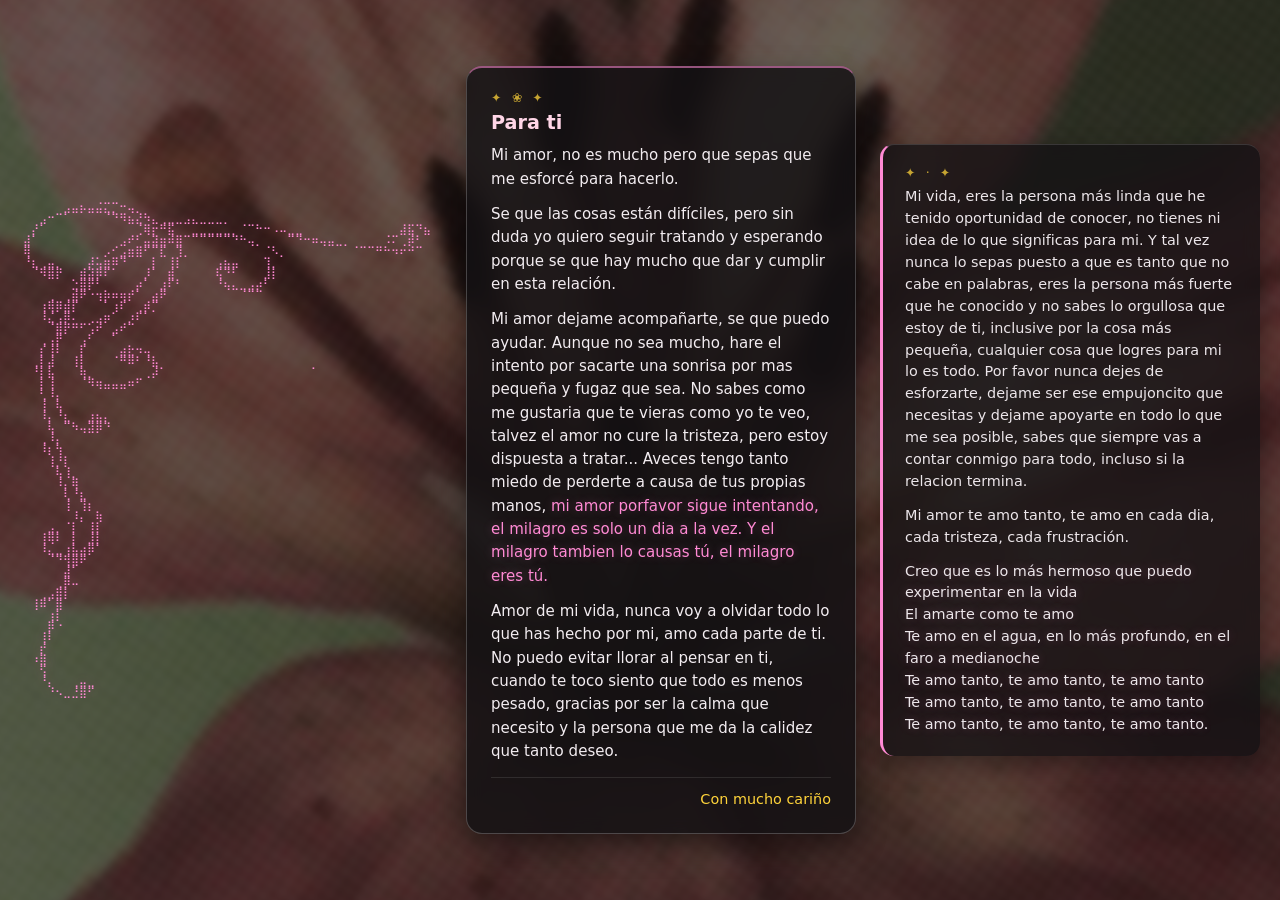
<file: index.html>
<!DOCTYPE html>
<html lang="es">
<head>
  <meta charset="UTF-8" />
  <meta name="viewport" content="width=device-width, initial-scale=1.0" />
  <title>Para ti</title>
  <link rel="stylesheet" href="estilo.css" />
</head>
<body>
  <div class="fondo-foto"></div>
  <div class="destellos" id="destellos"></div>

  <main class="escenario">
    <!-- Lado izquierdo: Flor Braille rosa -->
    <div class="flor-wrapper">
      <pre id="lienzo"></pre>
    </div>

    <!-- Centro: Carta principal -->
    <section class="carta">
      <div class="adorno-superior">✦ ❀ ✦</div>
      <h2>Para ti</h2>
      <p>
        Mi amor, no es mucho pero que sepas que me esforcé para hacerlo.
      </p>
      <p>
        Se que las cosas están difíciles, pero sin duda yo quiero seguir tratando y
        esperando porque se que hay mucho que dar y cumplir en esta relación.
      </p>
      <p>
        Mi amor dejame acompañarte, se que puedo ayudar. Aunque no sea mucho, hare el
        intento por sacarte una sonrisa por mas pequeña y fugaz que sea. No sabes como
        me gustaria que te vieras como yo te veo, talvez el amor no cure la tristeza,
        pero estoy dispuesta a tratar... Aveces tengo tanto miedo de perderte a causa de
        tus propias manos, <span class="destacado-rosa">mi amor porfavor sigue intentando, el milagro es solo un dia a la vez. Y el milagro tambien lo causas tú, el milagro eres tú.</span>
      </p>
      <p>
        Amor de mi vida, nunca voy a olvidar todo lo que has hecho por mi, amo cada
        parte de ti. No puedo evitar llorar al pensar en ti, cuando te toco siento que
        todo es menos pesado, gracias por ser la calma que necesito y la persona que me
        da la calidez que tanto deseo.
      </p>
      <p class="firma">Con mucho cariño</p>
    </section>

    <!-- Lado derecho: Segunda carta -->
    <aside class="nota-derecha">
      <div class="adorno-superior">✦ · ✦</div>
      <p>
        Mi vida, eres la persona más linda que he tenido oportunidad de conocer, no
        tienes ni idea de lo que significas para mi. Y tal vez nunca lo sepas puesto a
        que es tanto que no cabe en palabras, eres la persona más fuerte que he
        conocido y no sabes lo orgullosa que estoy de ti, inclusive por la cosa más
        pequeña, cualquier cosa que logres para mi lo es todo. Por favor nunca dejes
        de esforzarte, dejame ser ese empujoncito que necesitas y dejame apoyarte en
        todo lo que me sea posible, sabes que siempre vas a contar conmigo para todo,
        incluso si la relacion termina.
      </p>
      <p>
        Mi amor te amo tanto, te amo en cada dia, cada tristeza, cada frustración.
      </p>
      <p class="destacado-rosa">
        Creo que es lo más hermoso que puedo experimentar en la vida<br />
        El amarte como te amo<br />
        Te amo en el agua, en lo más profundo, en el faro a medianoche<br />
        Te amo tanto, te amo tanto, te amo tanto<br />
        Te amo tanto, te amo tanto, te amo tanto<br />
        Te amo tanto, te amo tanto, te amo tanto.
      </p>
    </aside>
  </main>

  <script>
    const florTexto = `⠀⠀⠀⠀⠀⣠⣤⡦⣤⣬⣍⡉⠒⢤⡀⠀⠀⠀⠀⠀⠀⠀⠀⠀⠀⠀⠀⠀⠀⠀⠀⠀⠀⠀⠀⠀⠀⠀⠀⠀⠀⠀⠀⠀⠀⠀⠀⠀⠀⠀⠀
⠀⠀⣠⠒⠉⠁⠀⠀⠀⠀⠈⠙⠻⣦⣜⠳⣄⢀⣀⣀⣠⣄⣀⣀⣀⡀⠀⠀⠀⠀⠀⠀⠀⠀⠀⠀⠀⠀⠀⠀⠀⠀⠀⠀⠀⠀⠀⠀⠀
⠀⡜⠁⠀⠀⠀⠀⠀⠀⠀⠀⠀⠀⠀⢈⢿⡖⠛⣯⠀⠀⣀⣀⣀⣀⣀⡀⠈⠉⠓⠒⠠⠤⣀⣀⠀⠀⠀⠀⠀⠀⠀⠀⠀⠀⠀⠀⣼⣯⠙⣦⠀
⣼⠁⠀⠀⠀⠀⠀⠀⠀⠀⠀⠀⣠⠞⠃⣤⣽⣶⠾⣿⠉⠉⠉⠉⠉⠉⠙⠓⢤⡀⠀⠀⠀⠉⠙⠒⠶⢤⣤⣀⡀⠀⠀⠀⠀⠨⠍⢀⡾⠃
⢿⠀⠀⠀⠀⠀⠀⠀⠀⠀⡠⠊⣠⣶⣿⠋⠉⣏⠀⢹⡀⠀⠀⠀⠀⠀⠀⠀⠀⠀⠈⠣⡀⠀⠀⠀⠀⠀⠀⠀⠀⠈⠉⠉⠛⠓⠲⠖⠚⠉⠀⠀
⠘⣆⢀⣤⡀⠀⠀⠀⡼⢥⣶⠿⠙⠀⠀⠀⡇⠀⢸⡇⠀⠀⠀⠀⢠⣦⣤⠀⠀⠀⢹⡀⠀⠀⠀⠀⠀⠀⠀⠀⠀⠀⠀⠀⠀⠀⠀⠀⠀
⠀⠈⠻⣿⡟⠀⠀⣾⣽⡿⠏⠁⠀⠀⠀⡸⠁⠀⣾⠀⠀⠀⠀⠀⢯⠙⠃⠀⠀⠀⣸⡇⠀⠀⠀⠀⠀⠀⠀⠀⠀⠀⠀⠀⠀⠀⠀⠀⠀
⠀⠀⠀⠀⠀⠀⣑⣿⡟⠃⠀⠀⠀⠀⡴⠁⠀⣰⠏⠃⠀⠀⠀⠀⠘⢦⣄⣀⣠⡴⠃⠀⠀⠀⠀⠀⠀⠀⠀⠀⠀⠀⠀⠀⠀⠀⠀⠀
⠀⠀⠀⢀⠀⢀⣾⠟⠐⢲⡷⠶⢶⡞⠁⠀⣴⠟⠀⠀⠀⠀⠀⠀⠀⠀⠀⠈⠉⠉⠀⠀⠀⠀⠀⠀⠀⠀⠀⠀⠀⠀⠀⠀⠀⠀⠀⠀⠀
⠀⠀⢰⢿⡿⣾⡏⠀⠀⠀⠁⢰⠏⠀⢀⡾⡉⠀⠀⠀⠀⠀⠀⠀⠀⠀⠀⠀⠀⠀⠀⠀⠀⠀⠀⠀⠀⠀⠀⠀⠀⠀⠀⠀⠀⠀⠀⠀⠀
⠀⠀⠸⣌⢠⡿⠄⠀⢀⣠⡶⠁⠀⡰⠏⠁⠀⠀⠀⠀⠀⠀⠀⠀⠀⠀⠀⠀⠀⠀⠀⠀⠀⠀⠀⠀⠀⠀⠀⠀⠀⠀⠀⠀⠀⠀⠀⠀⠀
⠀⠀⠀⠈⣿⡟⠛⠋⢡⠞⠀⣠⠞⠉⠀⠀⠀⠀⠀⠀⠀⠀⠀⠀⠀⠀⠀⠀⠀⠀⠀⠀⠀⠀⠀⠀⠀⠀⠀⠀⠀⠀⠀⠀⠀⠀⠀⠀⠀
⠀⠀⢀⢠⡟⠀⠀⢠⠃⠀⠀⠁⠀⠀⠀⠀⠀⠀⠀⠀⠀⠀⠀⠀⠀⠀⠀⠀⠀⠀⠀⠀⠀⠀⠀⠀⠀⠀⠀⠀⠀⠀⠀⠀⠀⠀⠀⠀⠀
⠀⠀⡎⢸⠇⠀⠀⡏⠀⠀⠀⠀⣴⣗⠲⢤⠀⠀⠀⠀⠀⠀⠀⠀⠀⠀⠀⠀⠀⠀⠀⠀⠀⠀⠀⠀⠀⠀⠀⠀⠀⠀⠀⠀⠀⠀⠀⠀⠀
⠀⢀⡇⣼⠀⠀⢸⡇⠀⠀⠀⠈⠛⠿⠃⠘⣧⠀⠀⠀⠀⠀⠀⠀⠀⠀⠀⠀⠀⠀⠀⠀⠀⠀⠀⠀⠀⠀⠀⠀⠀⠀⠀⠀⠀⠀⠀⠀⠀
⠀⠘⡇⣧⠀⠀⠀⢷⡀⠀⠀⠀⠀⠀⠀⢀⡼⠁⠀⠀⠀⠀⠀⠀⠀⠀⠀⠀⠀⠀⠀⠀⠀⠀⠀⠀⠁⠀⠀⠀⠀⠀⠀⠀⠀⠀⠀⠀⠀⠀⠀
⠀⠀⡇⢸⠀⠀⠀⠈⠻⢶⣤⣤⣤⠶⠋⠀⠀⠀⠀⠀⠀⠀⠀⠀⠀⠀⠀⠀⠀⠀⠀⠀⠀⠀⠀⠀⠀⠀⠀⠀⠀⠀⠀⠀⠀⠀⠀⠀⠀
⠀⠀⢃⠸⡄⠀⠀⠀⠀⠀⠀⠀⠀⠀⠀⠀⠀⠀⠀⠀⠀⠀⠀⠀⠀⠀⠀⠀⠀⠀⠀⠀⠀⠀⠀⠀⠀⠀⠀⠀⠀⠀⠀⠀⠀⠀⠀⠀⠀
⠀⠀⢸⠀⢧⠀⠀⠀⠀⠀⠀⠀⠀⠀⠀⠀⠀⠀⠀⠀⠀⠀⠀⠀⠀⠀⠀⠀⠀⠀⠀⠀⠀⠀⠀⠀⠀⠀⠀⠀⠀⠀⠀⠀⠀⠀⠀⠀⠀
⠀⠀⠸⡄⠘⣆⠀⠀⣰⣦⡄⠀⠀⠀⠀⠀⠀⠀⠀⠀⠀⠀⠀⠀⠀⠀⠀⠀⠀⠀⠀⠀⠀⠀⠀⠀⠀⠀⠀⠀⠀⠀⠀⠀⠀⠀⠀⠀⠀
⠀⠀⠀⢧⠀⠉⠳⢤⣽⡿⠙⠀⠀⠀⠀⠀⠀⠀⠀⠀⠀⠀⠀⠀⠀⠀⠀⠀⠀⠀⠀⠀⠀⠀⠀⠀⠀⠀⠀⠀⠀⠀⠀⠀⠀⠀⠀⠀⠀
⠀⠀⢀⠸⡄⠀⠀⠀⠀⠀⠀⠀⠀⠀⠀⠀⠀⠀⠀⠀⠀⠀⠀⠀⠀⠀⠀⠀⠀⠀⠀⠀⠀⠀⠀⠀⠀⠀⠀⠀⠀⠀⠀⠀⠀⠀⠀⠀⠀
⠀⠀⠸⡆⢳⠀⠀⠀⠀⠀⠀⠀⠀⠀⠀⠀⠀⠀⠀⠀⠀⠀⠀⠀⠀⠀⠀⠀⠀⠀⠀⠀⠀⠀⠀⠀⠀⠀⠀⠀⠀⠀⠀⠀⠀⠀⠀⠀⠀
⠀⠀⠀⢸⡘⡇⠀⠀⠀⠀⠀⠀⠀⠀⠀⠀⠀⠀⠀⠀⠀⠀⠀⠀⠀⠀⠀⠀⠀⠀⠀⠀⠀⠀⠀⠀⠀⠀⠀⠀⠀⠀⠀⠀⠀⠀⠀⠀⠀
⠀⠀⠀⠀⢧⢸⡀⠀⠀⠀⠀⠀⠀⠀⠀⠀⠀⠀⠀⠀⠀⠀⠀⠀⠀⠀⠀⠀⠀⠀⠀⠀⠀⠀⠀⠀⠀⠀⠀⠀⠀⠀⠀⠀⠀⠀⠀⠀⠀
⠀⠀⠀⠀⠸⡄⢿⠀⠀⠀⠀⠀⠀⠀⠀⠀⠀⠀⠀⠀⠀⠀⠀⠀⠀⠀⠀⠀⠀⠀⠀⠀⠀⠀⠀⠀⠀⠀⠀⠀⠀⠀⠀⠀⠀⠀⠀⠀⠀
⠀⠀⠀⠀⠀⢇⠘⣆⠀⠀⠀⠀⠀⠀⠀⠀⠀⠀⠀⠀⠀⠀⠀⠀⠀⠀⠀⠀⠀⠀⠀⠀⠀⠀⠀⠀⠀⠀⠀⠀⠀⠀⠀⠀⠀⠀⠀⠀⠀
⠀⠀⠀⠀⠀⢸⠀⢹⡆⠀⠀⠀⠀⠀⠀⠀⠀⠀⠀⠀⠀⠀⠀⠀⠀⠀⠀⠀⠀⠀⠀⠀⠀⠀⠀⠀⠀⠀⠀⠀⠀⠀⠀⠀⠀⠀⠀⠀⠀
⠀⠀⠀⠀⠀⠀⠸⡄⠀⢷⠀⠀⠀⠀⠀⠀⠀⠀⠀⠀⠀⠀⠀⠀⠀⠀⠀⠀⠀⠀⠀⠀⠀⠀⠀⠀⠀⠀⠀⠀⠀⠀⠀⠀⠀⠀⠀⠀⠀⠀
⠀⠀⠀⣠⡀⠈⡇⠀⢸⡇⠀⠀⠀⠀⠀⠀⠀⠀⠀⠀⠀⠀⠀⠀⠀⠀⠀⠀⠀⠀⠀⠀⠀⠀⠀⠀⠀⠀⠀⠀⠀⠀⠀⠀⠀⠀⠀⠀⠀
⠀⠀⢸⢿⠇⠀⡇⠀⣸⡇⠀⠀⠀⠀⠀⠀⠀⠀⠀⠀⠀⠀⠀⠀⠀⠀⠀⠀⠀⠀⠀⠀⠀⠀⠀⠀⠀⠀⠀⠀⠀⠀⠀⠀⠀⠀⠀⠀⠀
⠀⠀⠸⣄⣀⢰⣧⣴⡿⠁⠀⠀⠀⠀⠀⠀⠀⠀⠀⠀⠀⠀⠀⠀⠀⠀⠀⠀⠀⠀⠀⠀⠀⠀⠀⠀⠀⠀⠀⠀⠀⠀⠀⠀⠀⠀⠀⠀⠀
⠀⠀⠀⠈⠙⢻⣿⠟⠀⠀⠀⠀⠀⠀⠀⠀⠀⠀⠀⠀⠀⠀⠀⠀⠀⠀⠀⠀⠀⠀⠀⠀⠀⠀⠀⠀⠀⠀⠀⠀⠀⠀⠀⠀⠀⠀⠀⠀⠀
⠀⠀⠀⠀⠀⣼⠁⠀⠀⠀⠀⠀⠀⠀⠀⠀⠀⠀⠀⠀⠀⠀⠀⠀⠀⠀⠀⠀⠀⠀⠀⠀⠀⠀⠀⠀⠀⠀⠀⠀⠀⠀⠀⠀⠀⠀⠀⠀⠀
⠀⠀⠀⠀⢀⡿⠤⠀⠀⠀⠀⠀⠀⠀⠀⠀⠀⠀⠀⠀⠀⠀⠀⠀⠀⠀⠀⠀⠀⠀⠀⠀⠀⠀⠀⠀⠀⠀⠀⠀⠀⠀⠀⠀⠀⠀⠀⠀⠀
⠀⠀⢀⣠⣿⡇⠀⠀⠀⠀⠀⠀⠀⠀⠀⠀⠀⠀⠀⠀⠀⠀⠀⠀⠀⠀⠀⠀⠀⠀⠀⠀⠀⠀⠀⠀⠀⠀⠀⠀⠀⠀⠀⠀⠀⠀⠀⠀⠀
⠀⢸⠿⠁⣿⠀⠀⠀⠀⠀⠀⠀⠀⠀⠀⠀⠀⠀⠀⠀⠀⠀⠀⠀⠀⠀⠀⠀⠀⠀⠀⠀⠀⠀⠀⠀⠀⠀⠀⠀⠀⠀⠀⠀⠀⠀⠀⠀⠀
⠀⠀⠀⢰⡇⠀⠀⠀⠀⠀⠀⠀⠀⠀⠀⠀⠀⠀⠀⠀⠀⠀⠀⠀⠀⠀⠀⠀⠀⠀⠀⠀⠀⠀⠀⠀⠀⠀⠀⠀⠀⠀⠀⠀⠀⠀⠀⠀⠀
⠀⠀⠀⡿⠐⠀⠀⠀⠀⠀⠀⠀⠀⠀⠀⠀⠀⠀⠀⠀⠀⠀⠀⠀⠀⠀⠀⠀⠀⠀⠀⠀⠀⠀⠀⠀⠀⠀⠀⠀⠀⠀⠀⠀⠀⠀⠀⠀⠀
⠀⠀⢸⠇⠀⠀⠀⠀⠀⠀⠀⠀⠀⠀⠀⠀⠀⠀⠀⠀⠀⠀⠀⠀⠀⠀⠀⠀⠀⠀⠀⠀⠀⠀⠀⠀⠀⠀⠀⠀⠀⠀⠀⠀⠀⠀⠀⠀⠀
⠀⠀⡞⠀⠀⠀⠀⠀⠀⠀⠀⠀⠀⠀⠀⠀⠀⠀⠀⠀⠀⠀⠀⠀⠀⠀⠀⠀⠀⠀⠀⠀⠀⠀⠀⠀⠀⠀⠀⠀⠀⠀⠀⠀⠀⠀⠀⠀⠀
⠀⠰⣿⠀⠀⠀⠀⠀⠀⠀⠀⠀⠀⠀⠀⠀⠀⠀⠀⠀⠀⠀⠀⠀⠀⠀⠀⠀⠀⠀⠀⠀⠀⠀⠀⠀⠀⠀⠀⠀⠀⠀⠀⠀⠀⠀⠀⠀⠀
⠀⠀⢫⠀⠀⠀⠀⠀⠀⠀⠀⠀⠀⠀⠀⠀⠀⠀⠀⠀⠀⠀⠀⠀⠀⠀⠀⠀⠀⠀⠀⠀⠀⠀⠀⠀⠀⠀⠀⠀⠀⠀⠀⠀⠀⠀⠀⠀⠀
⠀⠀⠘⡄⠀⠀⢀⣤⣀⠀⠀⠀⠀⠀⠀⠀⠀⠀⠀⠀⠀⠀⠀⠀⠀⠀⠀⠀⠀⠀⠀⠀⠀⠀⠀⠀⠀⠀⠀⠀⠀⠀⠀⠀⠀⠀⠀⠀⠀
⠀⠀⠀⠘⠢⣀⣘⣿⠋⠀⠀⠀⠀⠀⠀⠀⠀⠀⠀⠀⠀⠀⠀⠀⠀⠀⠀⠀⠀⠀⠀⠀⠀⠀⠀⠀⠀⠀⠀⠀⠀⠀⠀⠀⠀⠀⠀⠀⠀⠀⠀`;

    const lienzo = document.getElementById("lienzo");
    const lineasFlor = florTexto.split("\n");
    let indice = 0;

    function escribirFlor() {
      if (!lienzo) return;
      if (indice < lineasFlor.length) {
        lienzo.textContent += lineasFlor[indice] + "\n";
        indice++;
        setTimeout(escribirFlor, 25);
      }
    }

    escribirFlor();

    // Destellos suaves en el fondo
    const contenedorDestellos = document.getElementById("destellos");
    const coloresDestello = ["#ff8ad4", "#ffd43b", "#ffd6e7"];
    const totalDestellos = 18;

    for (let i = 0; i < totalDestellos; i++) {
      const punto = document.createElement("span");
      punto.className = "destello";
      const tamano = 3 + (i % 4) * 1.5;
      punto.style.width = tamano + "px";
      punto.style.height = tamano + "px";
      punto.style.left = ((i * 5.7) % 98) + "%";
      punto.style.backgroundColor = coloresDestello[i % coloresDestello.length];
      punto.style.boxShadow = "0 0 8px " + coloresDestello[i % coloresDestello.length];
      punto.style.animationDuration = (9 + (i % 6) * 2.2) + "s";
      punto.style.animationDelay = (-1 * ((i * 1.7) % 12)) + "s";
      contenedorDestellos.appendChild(punto);
    }
  </script>
</body>
</html>
</file>
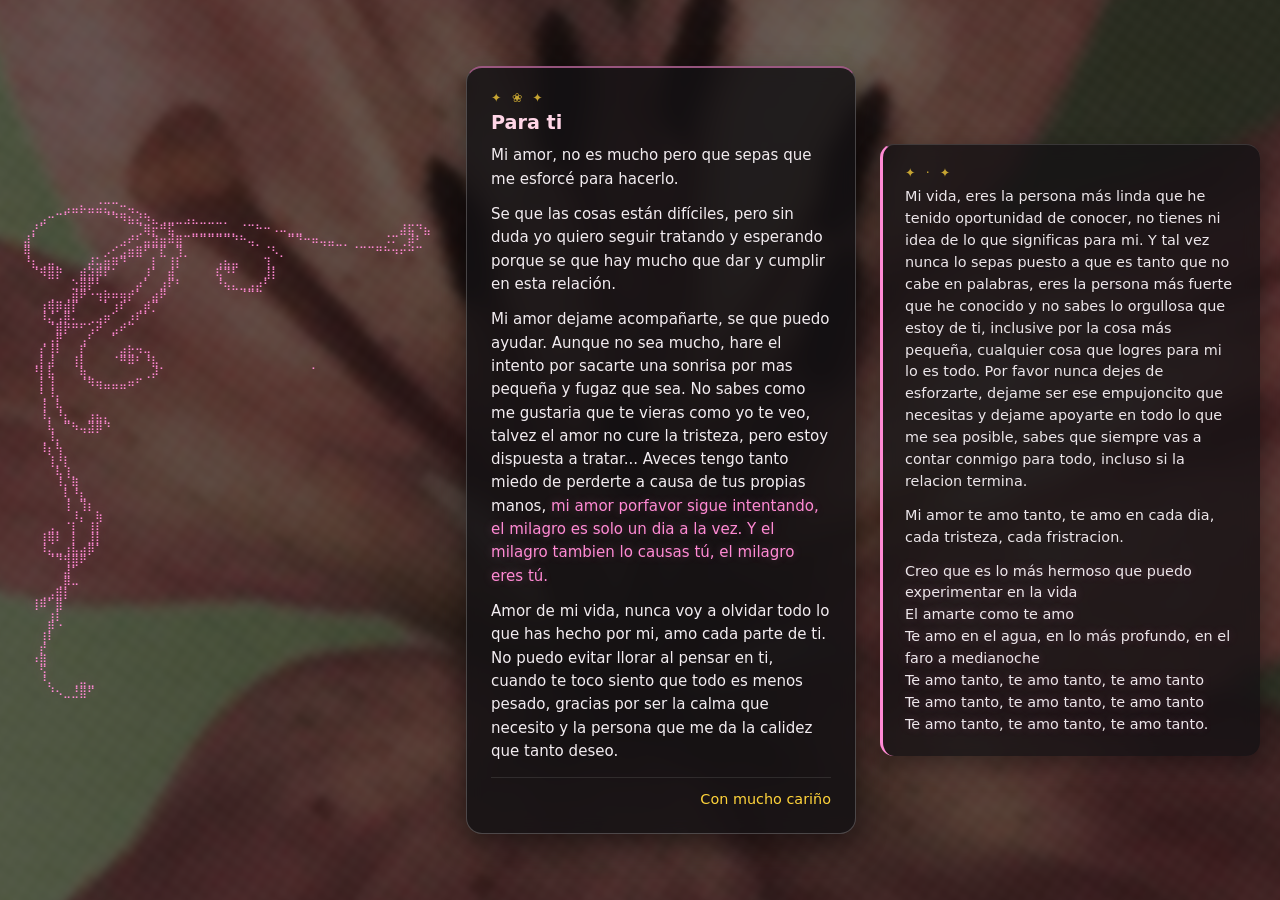
<file: Flores.py/index.html>
<!DOCTYPE html>
<html lang="es">
<head>
  <meta charset="UTF-8" />
  <meta name="viewport" content="width=device-width, initial-scale=1.0" />
  <title>Para ti</title>
  <link rel="stylesheet" href="estilo.css" />
</head>
<body>
  <div class="fondo-foto"></div>
  <div class="destellos" id="destellos"></div>

  <main class="escenario">
    <!-- Lado izquierdo: Flor Braille rosa -->
    <div class="flor-wrapper">
      <pre id="lienzo"></pre>
    </div>

    <!-- Centro: Carta principal -->
    <section class="carta">
      <div class="adorno-superior">✦ ❀ ✦</div>
      <h2>Para ti</h2>
      <p>
        Mi amor, no es mucho pero que sepas que me esforcé para hacerlo.
      </p>
      <p>
        Se que las cosas están difíciles, pero sin duda yo quiero seguir tratando y
        esperando porque se que hay mucho que dar y cumplir en esta relación.
      </p>
      <p>
        Mi amor dejame acompañarte, se que puedo ayudar. Aunque no sea mucho, hare el
        intento por sacarte una sonrisa por mas pequeña y fugaz que sea. No sabes como
        me gustaria que te vieras como yo te veo, talvez el amor no cure la tristeza,
        pero estoy dispuesta a tratar... Aveces tengo tanto miedo de perderte a causa de
        tus propias manos, <span class="destacado-rosa">mi amor porfavor sigue intentando, el milagro es solo un dia a la vez. Y el milagro tambien lo causas tú, el milagro eres tú.</span>
      </p>
      <p>
        Amor de mi vida, nunca voy a olvidar todo lo que has hecho por mi, amo cada
        parte de ti. No puedo evitar llorar al pensar en ti, cuando te toco siento que
        todo es menos pesado, gracias por ser la calma que necesito y la persona que me
        da la calidez que tanto deseo.
      </p>
      <p class="firma">Con mucho cariño</p>
    </section>

    <!-- Lado derecho: Segunda carta -->
    <aside class="nota-derecha">
      <div class="adorno-superior">✦ · ✦</div>
      <p>
        Mi vida, eres la persona más linda que he tenido oportunidad de conocer, no
        tienes ni idea de lo que significas para mi. Y tal vez nunca lo sepas puesto a
        que es tanto que no cabe en palabras, eres la persona más fuerte que he
        conocido y no sabes lo orgullosa que estoy de ti, inclusive por la cosa más
        pequeña, cualquier cosa que logres para mi lo es todo. Por favor nunca dejes
        de esforzarte, dejame ser ese empujoncito que necesitas y dejame apoyarte en
        todo lo que me sea posible, sabes que siempre vas a contar conmigo para todo,
        incluso si la relacion termina.
      </p>
      <p>
        Mi amor te amo tanto, te amo en cada dia, cada tristeza, cada fristracion.
      </p>
      <p class="destacado-rosa">
        Creo que es lo más hermoso que puedo experimentar en la vida<br />
        El amarte como te amo<br />
        Te amo en el agua, en lo más profundo, en el faro a medianoche<br />
        Te amo tanto, te amo tanto, te amo tanto<br />
        Te amo tanto, te amo tanto, te amo tanto<br />
        Te amo tanto, te amo tanto, te amo tanto.
      </p>
    </aside>
  </main>

  <script>
    const florTexto = `⠀⠀⠀⠀⠀⣠⣤⡦⣤⣬⣍⡉⠒⢤⡀⠀⠀⠀⠀⠀⠀⠀⠀⠀⠀⠀⠀⠀⠀⠀⠀⠀⠀⠀⠀⠀⠀⠀⠀⠀⠀⠀⠀⠀⠀⠀⠀⠀⠀⠀⠀
⠀⠀⣠⠒⠉⠁⠀⠀⠀⠀⠈⠙⠻⣦⣜⠳⣄⢀⣀⣀⣠⣄⣀⣀⣀⡀⠀⠀⠀⠀⠀⠀⠀⠀⠀⠀⠀⠀⠀⠀⠀⠀⠀⠀⠀⠀⠀⠀⠀
⠀⡜⠁⠀⠀⠀⠀⠀⠀⠀⠀⠀⠀⠀⢈⢿⡖⠛⣯⠀⠀⣀⣀⣀⣀⣀⡀⠈⠉⠓⠒⠠⠤⣀⣀⠀⠀⠀⠀⠀⠀⠀⠀⠀⠀⠀⠀⣼⣯⠙⣦⠀
⣼⠁⠀⠀⠀⠀⠀⠀⠀⠀⠀⠀⣠⠞⠃⣤⣽⣶⠾⣿⠉⠉⠉⠉⠉⠉⠙⠓⢤⡀⠀⠀⠀⠉⠙⠒⠶⢤⣤⣀⡀⠀⠀⠀⠀⠨⠍⢀⡾⠃
⢿⠀⠀⠀⠀⠀⠀⠀⠀⠀⡠⠊⣠⣶⣿⠋⠉⣏⠀⢹⡀⠀⠀⠀⠀⠀⠀⠀⠀⠀⠈⠣⡀⠀⠀⠀⠀⠀⠀⠀⠀⠈⠉⠉⠛⠓⠲⠖⠚⠉⠀⠀
⠘⣆⢀⣤⡀⠀⠀⠀⡼⢥⣶⠿⠙⠀⠀⠀⡇⠀⢸⡇⠀⠀⠀⠀⢠⣦⣤⠀⠀⠀⢹⡀⠀⠀⠀⠀⠀⠀⠀⠀⠀⠀⠀⠀⠀⠀⠀⠀⠀
⠀⠈⠻⣿⡟⠀⠀⣾⣽⡿⠏⠁⠀⠀⠀⡸⠁⠀⣾⠀⠀⠀⠀⠀⢯⠙⠃⠀⠀⠀⣸⡇⠀⠀⠀⠀⠀⠀⠀⠀⠀⠀⠀⠀⠀⠀⠀⠀⠀
⠀⠀⠀⠀⠀⠀⣑⣿⡟⠃⠀⠀⠀⠀⡴⠁⠀⣰⠏⠃⠀⠀⠀⠀⠘⢦⣄⣀⣠⡴⠃⠀⠀⠀⠀⠀⠀⠀⠀⠀⠀⠀⠀⠀⠀⠀⠀⠀
⠀⠀⠀⢀⠀⢀⣾⠟⠐⢲⡷⠶⢶⡞⠁⠀⣴⠟⠀⠀⠀⠀⠀⠀⠀⠀⠀⠈⠉⠉⠀⠀⠀⠀⠀⠀⠀⠀⠀⠀⠀⠀⠀⠀⠀⠀⠀⠀⠀
⠀⠀⢰⢿⡿⣾⡏⠀⠀⠀⠁⢰⠏⠀⢀⡾⡉⠀⠀⠀⠀⠀⠀⠀⠀⠀⠀⠀⠀⠀⠀⠀⠀⠀⠀⠀⠀⠀⠀⠀⠀⠀⠀⠀⠀⠀⠀⠀⠀
⠀⠀⠸⣌⢠⡿⠄⠀⢀⣠⡶⠁⠀⡰⠏⠁⠀⠀⠀⠀⠀⠀⠀⠀⠀⠀⠀⠀⠀⠀⠀⠀⠀⠀⠀⠀⠀⠀⠀⠀⠀⠀⠀⠀⠀⠀⠀⠀⠀
⠀⠀⠀⠈⣿⡟⠛⠋⢡⠞⠀⣠⠞⠉⠀⠀⠀⠀⠀⠀⠀⠀⠀⠀⠀⠀⠀⠀⠀⠀⠀⠀⠀⠀⠀⠀⠀⠀⠀⠀⠀⠀⠀⠀⠀⠀⠀⠀⠀
⠀⠀⢀⢠⡟⠀⠀⢠⠃⠀⠀⠁⠀⠀⠀⠀⠀⠀⠀⠀⠀⠀⠀⠀⠀⠀⠀⠀⠀⠀⠀⠀⠀⠀⠀⠀⠀⠀⠀⠀⠀⠀⠀⠀⠀⠀⠀⠀⠀
⠀⠀⡎⢸⠇⠀⠀⡏⠀⠀⠀⠀⣴⣗⠲⢤⠀⠀⠀⠀⠀⠀⠀⠀⠀⠀⠀⠀⠀⠀⠀⠀⠀⠀⠀⠀⠀⠀⠀⠀⠀⠀⠀⠀⠀⠀⠀⠀⠀
⠀⢀⡇⣼⠀⠀⢸⡇⠀⠀⠀⠈⠛⠿⠃⠘⣧⠀⠀⠀⠀⠀⠀⠀⠀⠀⠀⠀⠀⠀⠀⠀⠀⠀⠀⠀⠀⠀⠀⠀⠀⠀⠀⠀⠀⠀⠀⠀⠀
⠀⠘⡇⣧⠀⠀⠀⢷⡀⠀⠀⠀⠀⠀⠀⢀⡼⠁⠀⠀⠀⠀⠀⠀⠀⠀⠀⠀⠀⠀⠀⠀⠀⠀⠀⠀⠁⠀⠀⠀⠀⠀⠀⠀⠀⠀⠀⠀⠀⠀⠀
⠀⠀⡇⢸⠀⠀⠀⠈⠻⢶⣤⣤⣤⠶⠋⠀⠀⠀⠀⠀⠀⠀⠀⠀⠀⠀⠀⠀⠀⠀⠀⠀⠀⠀⠀⠀⠀⠀⠀⠀⠀⠀⠀⠀⠀⠀⠀⠀⠀
⠀⠀⢃⠸⡄⠀⠀⠀⠀⠀⠀⠀⠀⠀⠀⠀⠀⠀⠀⠀⠀⠀⠀⠀⠀⠀⠀⠀⠀⠀⠀⠀⠀⠀⠀⠀⠀⠀⠀⠀⠀⠀⠀⠀⠀⠀⠀⠀⠀
⠀⠀⢸⠀⢧⠀⠀⠀⠀⠀⠀⠀⠀⠀⠀⠀⠀⠀⠀⠀⠀⠀⠀⠀⠀⠀⠀⠀⠀⠀⠀⠀⠀⠀⠀⠀⠀⠀⠀⠀⠀⠀⠀⠀⠀⠀⠀⠀⠀
⠀⠀⠸⡄⠘⣆⠀⠀⣰⣦⡄⠀⠀⠀⠀⠀⠀⠀⠀⠀⠀⠀⠀⠀⠀⠀⠀⠀⠀⠀⠀⠀⠀⠀⠀⠀⠀⠀⠀⠀⠀⠀⠀⠀⠀⠀⠀⠀⠀
⠀⠀⠀⢧⠀⠉⠳⢤⣽⡿⠙⠀⠀⠀⠀⠀⠀⠀⠀⠀⠀⠀⠀⠀⠀⠀⠀⠀⠀⠀⠀⠀⠀⠀⠀⠀⠀⠀⠀⠀⠀⠀⠀⠀⠀⠀⠀⠀⠀
⠀⠀⢀⠸⡄⠀⠀⠀⠀⠀⠀⠀⠀⠀⠀⠀⠀⠀⠀⠀⠀⠀⠀⠀⠀⠀⠀⠀⠀⠀⠀⠀⠀⠀⠀⠀⠀⠀⠀⠀⠀⠀⠀⠀⠀⠀⠀⠀⠀
⠀⠀⠸⡆⢳⠀⠀⠀⠀⠀⠀⠀⠀⠀⠀⠀⠀⠀⠀⠀⠀⠀⠀⠀⠀⠀⠀⠀⠀⠀⠀⠀⠀⠀⠀⠀⠀⠀⠀⠀⠀⠀⠀⠀⠀⠀⠀⠀⠀
⠀⠀⠀⢸⡘⡇⠀⠀⠀⠀⠀⠀⠀⠀⠀⠀⠀⠀⠀⠀⠀⠀⠀⠀⠀⠀⠀⠀⠀⠀⠀⠀⠀⠀⠀⠀⠀⠀⠀⠀⠀⠀⠀⠀⠀⠀⠀⠀⠀
⠀⠀⠀⠀⢧⢸⡀⠀⠀⠀⠀⠀⠀⠀⠀⠀⠀⠀⠀⠀⠀⠀⠀⠀⠀⠀⠀⠀⠀⠀⠀⠀⠀⠀⠀⠀⠀⠀⠀⠀⠀⠀⠀⠀⠀⠀⠀⠀⠀
⠀⠀⠀⠀⠸⡄⢿⠀⠀⠀⠀⠀⠀⠀⠀⠀⠀⠀⠀⠀⠀⠀⠀⠀⠀⠀⠀⠀⠀⠀⠀⠀⠀⠀⠀⠀⠀⠀⠀⠀⠀⠀⠀⠀⠀⠀⠀⠀⠀
⠀⠀⠀⠀⠀⢇⠘⣆⠀⠀⠀⠀⠀⠀⠀⠀⠀⠀⠀⠀⠀⠀⠀⠀⠀⠀⠀⠀⠀⠀⠀⠀⠀⠀⠀⠀⠀⠀⠀⠀⠀⠀⠀⠀⠀⠀⠀⠀⠀
⠀⠀⠀⠀⠀⢸⠀⢹⡆⠀⠀⠀⠀⠀⠀⠀⠀⠀⠀⠀⠀⠀⠀⠀⠀⠀⠀⠀⠀⠀⠀⠀⠀⠀⠀⠀⠀⠀⠀⠀⠀⠀⠀⠀⠀⠀⠀⠀⠀
⠀⠀⠀⠀⠀⠀⠸⡄⠀⢷⠀⠀⠀⠀⠀⠀⠀⠀⠀⠀⠀⠀⠀⠀⠀⠀⠀⠀⠀⠀⠀⠀⠀⠀⠀⠀⠀⠀⠀⠀⠀⠀⠀⠀⠀⠀⠀⠀⠀⠀
⠀⠀⠀⣠⡀⠈⡇⠀⢸⡇⠀⠀⠀⠀⠀⠀⠀⠀⠀⠀⠀⠀⠀⠀⠀⠀⠀⠀⠀⠀⠀⠀⠀⠀⠀⠀⠀⠀⠀⠀⠀⠀⠀⠀⠀⠀⠀⠀⠀
⠀⠀⢸⢿⠇⠀⡇⠀⣸⡇⠀⠀⠀⠀⠀⠀⠀⠀⠀⠀⠀⠀⠀⠀⠀⠀⠀⠀⠀⠀⠀⠀⠀⠀⠀⠀⠀⠀⠀⠀⠀⠀⠀⠀⠀⠀⠀⠀⠀
⠀⠀⠸⣄⣀⢰⣧⣴⡿⠁⠀⠀⠀⠀⠀⠀⠀⠀⠀⠀⠀⠀⠀⠀⠀⠀⠀⠀⠀⠀⠀⠀⠀⠀⠀⠀⠀⠀⠀⠀⠀⠀⠀⠀⠀⠀⠀⠀⠀
⠀⠀⠀⠈⠙⢻⣿⠟⠀⠀⠀⠀⠀⠀⠀⠀⠀⠀⠀⠀⠀⠀⠀⠀⠀⠀⠀⠀⠀⠀⠀⠀⠀⠀⠀⠀⠀⠀⠀⠀⠀⠀⠀⠀⠀⠀⠀⠀⠀
⠀⠀⠀⠀⠀⣼⠁⠀⠀⠀⠀⠀⠀⠀⠀⠀⠀⠀⠀⠀⠀⠀⠀⠀⠀⠀⠀⠀⠀⠀⠀⠀⠀⠀⠀⠀⠀⠀⠀⠀⠀⠀⠀⠀⠀⠀⠀⠀⠀
⠀⠀⠀⠀⢀⡿⠤⠀⠀⠀⠀⠀⠀⠀⠀⠀⠀⠀⠀⠀⠀⠀⠀⠀⠀⠀⠀⠀⠀⠀⠀⠀⠀⠀⠀⠀⠀⠀⠀⠀⠀⠀⠀⠀⠀⠀⠀⠀⠀
⠀⠀⢀⣠⣿⡇⠀⠀⠀⠀⠀⠀⠀⠀⠀⠀⠀⠀⠀⠀⠀⠀⠀⠀⠀⠀⠀⠀⠀⠀⠀⠀⠀⠀⠀⠀⠀⠀⠀⠀⠀⠀⠀⠀⠀⠀⠀⠀⠀
⠀⢸⠿⠁⣿⠀⠀⠀⠀⠀⠀⠀⠀⠀⠀⠀⠀⠀⠀⠀⠀⠀⠀⠀⠀⠀⠀⠀⠀⠀⠀⠀⠀⠀⠀⠀⠀⠀⠀⠀⠀⠀⠀⠀⠀⠀⠀⠀⠀
⠀⠀⠀⢰⡇⠀⠀⠀⠀⠀⠀⠀⠀⠀⠀⠀⠀⠀⠀⠀⠀⠀⠀⠀⠀⠀⠀⠀⠀⠀⠀⠀⠀⠀⠀⠀⠀⠀⠀⠀⠀⠀⠀⠀⠀⠀⠀⠀⠀
⠀⠀⠀⡿⠐⠀⠀⠀⠀⠀⠀⠀⠀⠀⠀⠀⠀⠀⠀⠀⠀⠀⠀⠀⠀⠀⠀⠀⠀⠀⠀⠀⠀⠀⠀⠀⠀⠀⠀⠀⠀⠀⠀⠀⠀⠀⠀⠀⠀
⠀⠀⢸⠇⠀⠀⠀⠀⠀⠀⠀⠀⠀⠀⠀⠀⠀⠀⠀⠀⠀⠀⠀⠀⠀⠀⠀⠀⠀⠀⠀⠀⠀⠀⠀⠀⠀⠀⠀⠀⠀⠀⠀⠀⠀⠀⠀⠀⠀
⠀⠀⡞⠀⠀⠀⠀⠀⠀⠀⠀⠀⠀⠀⠀⠀⠀⠀⠀⠀⠀⠀⠀⠀⠀⠀⠀⠀⠀⠀⠀⠀⠀⠀⠀⠀⠀⠀⠀⠀⠀⠀⠀⠀⠀⠀⠀⠀⠀
⠀⠰⣿⠀⠀⠀⠀⠀⠀⠀⠀⠀⠀⠀⠀⠀⠀⠀⠀⠀⠀⠀⠀⠀⠀⠀⠀⠀⠀⠀⠀⠀⠀⠀⠀⠀⠀⠀⠀⠀⠀⠀⠀⠀⠀⠀⠀⠀⠀
⠀⠀⢫⠀⠀⠀⠀⠀⠀⠀⠀⠀⠀⠀⠀⠀⠀⠀⠀⠀⠀⠀⠀⠀⠀⠀⠀⠀⠀⠀⠀⠀⠀⠀⠀⠀⠀⠀⠀⠀⠀⠀⠀⠀⠀⠀⠀⠀⠀
⠀⠀⠘⡄⠀⠀⢀⣤⣀⠀⠀⠀⠀⠀⠀⠀⠀⠀⠀⠀⠀⠀⠀⠀⠀⠀⠀⠀⠀⠀⠀⠀⠀⠀⠀⠀⠀⠀⠀⠀⠀⠀⠀⠀⠀⠀⠀⠀⠀
⠀⠀⠀⠘⠢⣀⣘⣿⠋⠀⠀⠀⠀⠀⠀⠀⠀⠀⠀⠀⠀⠀⠀⠀⠀⠀⠀⠀⠀⠀⠀⠀⠀⠀⠀⠀⠀⠀⠀⠀⠀⠀⠀⠀⠀⠀⠀⠀⠀⠀⠀`;

    const lienzo = document.getElementById("lienzo");
    const lineasFlor = florTexto.split("\n");
    let indice = 0;

    function escribirFlor() {
      if (!lienzo) return;
      if (indice < lineasFlor.length) {
        lienzo.textContent += lineasFlor[indice] + "\n";
        indice++;
        setTimeout(escribirFlor, 25);
      }
    }

    escribirFlor();

    // Destellos suaves en el fondo
    const contenedorDestellos = document.getElementById("destellos");
    const coloresDestello = ["#ff8ad4", "#ffd43b", "#ffd6e7"];
    const totalDestellos = 18;

    for (let i = 0; i < totalDestellos; i++) {
      const punto = document.createElement("span");
      punto.className = "destello";
      const tamano = 3 + (i % 4) * 1.5;
      punto.style.width = tamano + "px";
      punto.style.height = tamano + "px";
      punto.style.left = ((i * 5.7) % 98) + "%";
      punto.style.backgroundColor = coloresDestello[i % coloresDestello.length];
      punto.style.boxShadow = "0 0 8px " + coloresDestello[i % coloresDestello.length];
      punto.style.animationDuration = (9 + (i % 6) * 2.2) + "s";
      punto.style.animationDelay = (-1 * ((i * 1.7) % 12)) + "s";
      contenedorDestellos.appendChild(punto);
    }
  </script>
</body>
</html>
</file>
<file: estilo.css>
* {
  box-sizing: border-box;
}

body {
  margin: 0;
  min-height: 100vh;
  display: flex;
  flex-direction: column;
  justify-content: center;
  align-items: center;
  background-color: #141113;
  color: #f8f5f7;
  font-family: ui-monospace, SFMono-Regular, Menlo, Monaco, Consolas, monospace;
  overflow-x: hidden;
  position: relative;
  padding: 28px 20px;
}

/* Fondo con florr.jpg */
.fondo-foto {
  position: fixed;
  inset: 0;
  background: url("florr.jpg") center / cover no-repeat;
  filter: blur(5px) brightness(0.42) saturate(1.1);
  transform: scale(1.06);
  z-index: -2;
}

/* Destellos suaves flotando en el fondo */
.destellos {
  position: fixed;
  inset: 0;
  pointer-events: none;
  z-index: -1;
  overflow: hidden;
}

.destello {
  position: absolute;
  bottom: -20px;
  border-radius: 50%;
  opacity: 0;
  animation: subir-destello linear infinite;
}

@keyframes subir-destello {
  0% {
    transform: translateY(0) scale(0.7);
    opacity: 0;
  }
  20% {
    opacity: 0.55;
  }
  80% {
    opacity: 0.4;
  }
  100% {
    transform: translateY(-108vh) scale(1.15);
    opacity: 0;
  }
}

/* 3 columnas: Flor (izq) | Carta (centro) | Segunda carta (der) */
.escenario {
  display: grid;
  grid-template-columns: minmax(210px, 1fr) minmax(280px, 390px) minmax(250px, 380px);
  align-items: center;
  justify-items: center;
  gap: 24px;
  max-width: 1260px;
  width: 100%;
}

/* 1. Izquierda: Flor Braille mediana y flotando suave en tono rosa */
.flor-wrapper {
  animation: flotar 3.6s ease-in-out infinite;
  text-shadow: 0 0 12px rgba(255, 138, 212, 0.42);
  max-width: 100%;
  overflow: hidden;
}

pre {
  margin: 0 auto;
  font-size: clamp(5.5px, 0.88vw, 10.5px);
  line-height: 1.05;
  white-space: pre;
  color: #ff8ad4;
  text-align: left;
}

@keyframes flotar {
  0%, 100% {
    transform: translateY(0px);
  }
  50% {
    transform: translateY(-6px);
  }
}

@keyframes flotar-suave {
  0%, 100% {
    transform: translateY(0px);
  }
  50% {
    transform: translateY(-4px);
  }
}

/* 2. Centro: Carta principal flotando suave */
.carta {
  background: rgba(20, 17, 20, 0.84);
  backdrop-filter: blur(8px);
  border: 1px solid rgba(255, 255, 255, 0.22);
  border-top: 2px solid rgba(255, 138, 212, 0.55);
  border-radius: 16px;
  padding: 22px 24px;
  width: 100%;
  box-shadow: 0 12px 30px rgba(0, 0, 0, 0.48);
  font-family: system-ui, -apple-system, sans-serif;
  animation: flotar-suave 4.2s ease-in-out infinite;
  animation-delay: -1.1s;
  transition: border-color 0.25s ease, box-shadow 0.25s ease;
}

.carta:hover {
  border-color: rgba(255, 138, 212, 0.5);
  box-shadow: 0 14px 34px rgba(255, 138, 212, 0.14);
}

.adorno-superior {
  font-size: 0.78rem;
  letter-spacing: 0.25em;
  color: rgba(255, 212, 59, 0.75);
  margin-bottom: 6px;
  user-select: none;
}

.carta h2 {
  margin: 0 0 10px;
  font-size: 1.2rem;
  color: #ffd6e7;
  font-weight: 600;
}

.carta p {
  margin: 0 0 12px;
  font-size: 0.94rem;
  line-height: 1.55;
  color: #f3edf1;
}

.carta .firma {
  margin: 14px 0 0;
  padding-top: 10px;
  border-top: 1px solid rgba(255, 255, 255, 0.1);
  font-size: 0.9rem;
  color: #ffd43b;
  text-align: right;
}

/* 3. Derecha: Segunda carta flotando suave */
.nota-derecha {
  background: rgba(20, 17, 20, 0.78);
  backdrop-filter: blur(8px);
  border-left: 3px solid #ff8ad4;
  border-top: 1px solid rgba(255, 255, 255, 0.14);
  border-radius: 14px;
  padding: 20px 22px;
  width: 100%;
  max-width: 380px;
  box-shadow: 0 10px 24px rgba(0, 0, 0, 0.38);
  font-family: system-ui, -apple-system, sans-serif;
  animation: flotar-suave 4.6s ease-in-out infinite;
  animation-delay: -2.3s;
  transition: border-color 0.25s ease, box-shadow 0.25s ease;
}

.nota-derecha:hover {
  border-left-color: #ffd43b;
  box-shadow: 0 12px 28px rgba(255, 212, 59, 0.12);
}

.nota-derecha p {
  margin: 0 0 12px;
  font-size: 0.9rem;
  line-height: 1.52;
  color: #ece6ea;
}

.nota-derecha p:last-child {
  margin-bottom: 0;
}

.destacado-rosa {
  color: #ff8ad4;
  font-weight: 500;
  text-shadow: 0 0 10px rgba(255, 138, 212, 0.25);
}

/* En celulares o pantallas medianas se apila ordenado */
@media (max-width: 900px) {
  .escenario {
    grid-template-columns: 1fr;
    max-width: 520px;
  }

  pre {
    font-size: clamp(4.5px, 1.4vw, 8.5px);
  }

  .carta,
  .nota-derecha {
    animation: none;
    max-width: 100%;
  }
}
</file>
<file: Flores.py/estilo.css>
* {
  box-sizing: border-box;
}

body {
  margin: 0;
  min-height: 100vh;
  display: flex;
  flex-direction: column;
  justify-content: center;
  align-items: center;
  background-color: #141113;
  color: #f8f5f7;
  font-family: ui-monospace, SFMono-Regular, Menlo, Monaco, Consolas, monospace;
  overflow-x: hidden;
  position: relative;
  padding: 28px 20px;
}

/* Fondo con florr.jpg */
.fondo-foto {
  position: fixed;
  inset: 0;
  background: url("florr.jpg") center / cover no-repeat;
  filter: blur(5px) brightness(0.42) saturate(1.1);
  transform: scale(1.06);
  z-index: -2;
}

/* Destellos suaves flotando en el fondo */
.destellos {
  position: fixed;
  inset: 0;
  pointer-events: none;
  z-index: -1;
  overflow: hidden;
}

.destello {
  position: absolute;
  bottom: -20px;
  border-radius: 50%;
  opacity: 0;
  animation: subir-destello linear infinite;
}

@keyframes subir-destello {
  0% {
    transform: translateY(0) scale(0.7);
    opacity: 0;
  }
  20% {
    opacity: 0.55;
  }
  80% {
    opacity: 0.4;
  }
  100% {
    transform: translateY(-108vh) scale(1.15);
    opacity: 0;
  }
}

/* 3 columnas: Flor (izq) | Carta (centro) | Segunda carta (der) */
.escenario {
  display: grid;
  grid-template-columns: minmax(210px, 1fr) minmax(280px, 390px) minmax(250px, 380px);
  align-items: center;
  justify-items: center;
  gap: 24px;
  max-width: 1260px;
  width: 100%;
}

/* 1. Izquierda: Flor Braille mediana y flotando suave en tono rosa */
.flor-wrapper {
  animation: flotar 3.6s ease-in-out infinite;
  text-shadow: 0 0 12px rgba(255, 138, 212, 0.42);
  max-width: 100%;
  overflow: hidden;
}

pre {
  margin: 0 auto;
  font-size: clamp(5.5px, 0.88vw, 10.5px);
  line-height: 1.05;
  white-space: pre;
  color: #ff8ad4;
  text-align: left;
}

@keyframes flotar {
  0%, 100% {
    transform: translateY(0px);
  }
  50% {
    transform: translateY(-6px);
  }
}

@keyframes flotar-suave {
  0%, 100% {
    transform: translateY(0px);
  }
  50% {
    transform: translateY(-4px);
  }
}

/* 2. Centro: Carta principal flotando suave */
.carta {
  background: rgba(20, 17, 20, 0.84);
  backdrop-filter: blur(8px);
  border: 1px solid rgba(255, 255, 255, 0.22);
  border-top: 2px solid rgba(255, 138, 212, 0.55);
  border-radius: 16px;
  padding: 22px 24px;
  width: 100%;
  box-shadow: 0 12px 30px rgba(0, 0, 0, 0.48);
  font-family: system-ui, -apple-system, sans-serif;
  animation: flotar-suave 4.2s ease-in-out infinite;
  animation-delay: -1.1s;
  transition: border-color 0.25s ease, box-shadow 0.25s ease;
}

.carta:hover {
  border-color: rgba(255, 138, 212, 0.5);
  box-shadow: 0 14px 34px rgba(255, 138, 212, 0.14);
}

.adorno-superior {
  font-size: 0.78rem;
  letter-spacing: 0.25em;
  color: rgba(255, 212, 59, 0.75);
  margin-bottom: 6px;
  user-select: none;
}

.carta h2 {
  margin: 0 0 10px;
  font-size: 1.2rem;
  color: #ffd6e7;
  font-weight: 600;
}

.carta p {
  margin: 0 0 12px;
  font-size: 0.94rem;
  line-height: 1.55;
  color: #f3edf1;
}

.carta .firma {
  margin: 14px 0 0;
  padding-top: 10px;
  border-top: 1px solid rgba(255, 255, 255, 0.1);
  font-size: 0.9rem;
  color: #ffd43b;
  text-align: right;
}

/* 3. Derecha: Segunda carta flotando suave */
.nota-derecha {
  background: rgba(20, 17, 20, 0.78);
  backdrop-filter: blur(8px);
  border-left: 3px solid #ff8ad4;
  border-top: 1px solid rgba(255, 255, 255, 0.14);
  border-radius: 14px;
  padding: 20px 22px;
  width: 100%;
  max-width: 380px;
  box-shadow: 0 10px 24px rgba(0, 0, 0, 0.38);
  font-family: system-ui, -apple-system, sans-serif;
  animation: flotar-suave 4.6s ease-in-out infinite;
  animation-delay: -2.3s;
  transition: border-color 0.25s ease, box-shadow 0.25s ease;
}

.nota-derecha:hover {
  border-left-color: #ffd43b;
  box-shadow: 0 12px 28px rgba(255, 212, 59, 0.12);
}

.nota-derecha p {
  margin: 0 0 12px;
  font-size: 0.9rem;
  line-height: 1.52;
  color: #ece6ea;
}

.nota-derecha p:last-child {
  margin-bottom: 0;
}

.destacado-rosa {
  color: #ff8ad4;
  font-weight: 500;
  text-shadow: 0 0 10px rgba(255, 138, 212, 0.25);
}

/* En celulares o pantallas medianas se apila ordenado */
@media (max-width: 900px) {
  .escenario {
    grid-template-columns: 1fr;
    max-width: 520px;
  }

  pre {
    font-size: clamp(4.5px, 1.4vw, 8.5px);
  }

  .carta,
  .nota-derecha {
    animation: none;
    max-width: 100%;
  }
}
</file>
